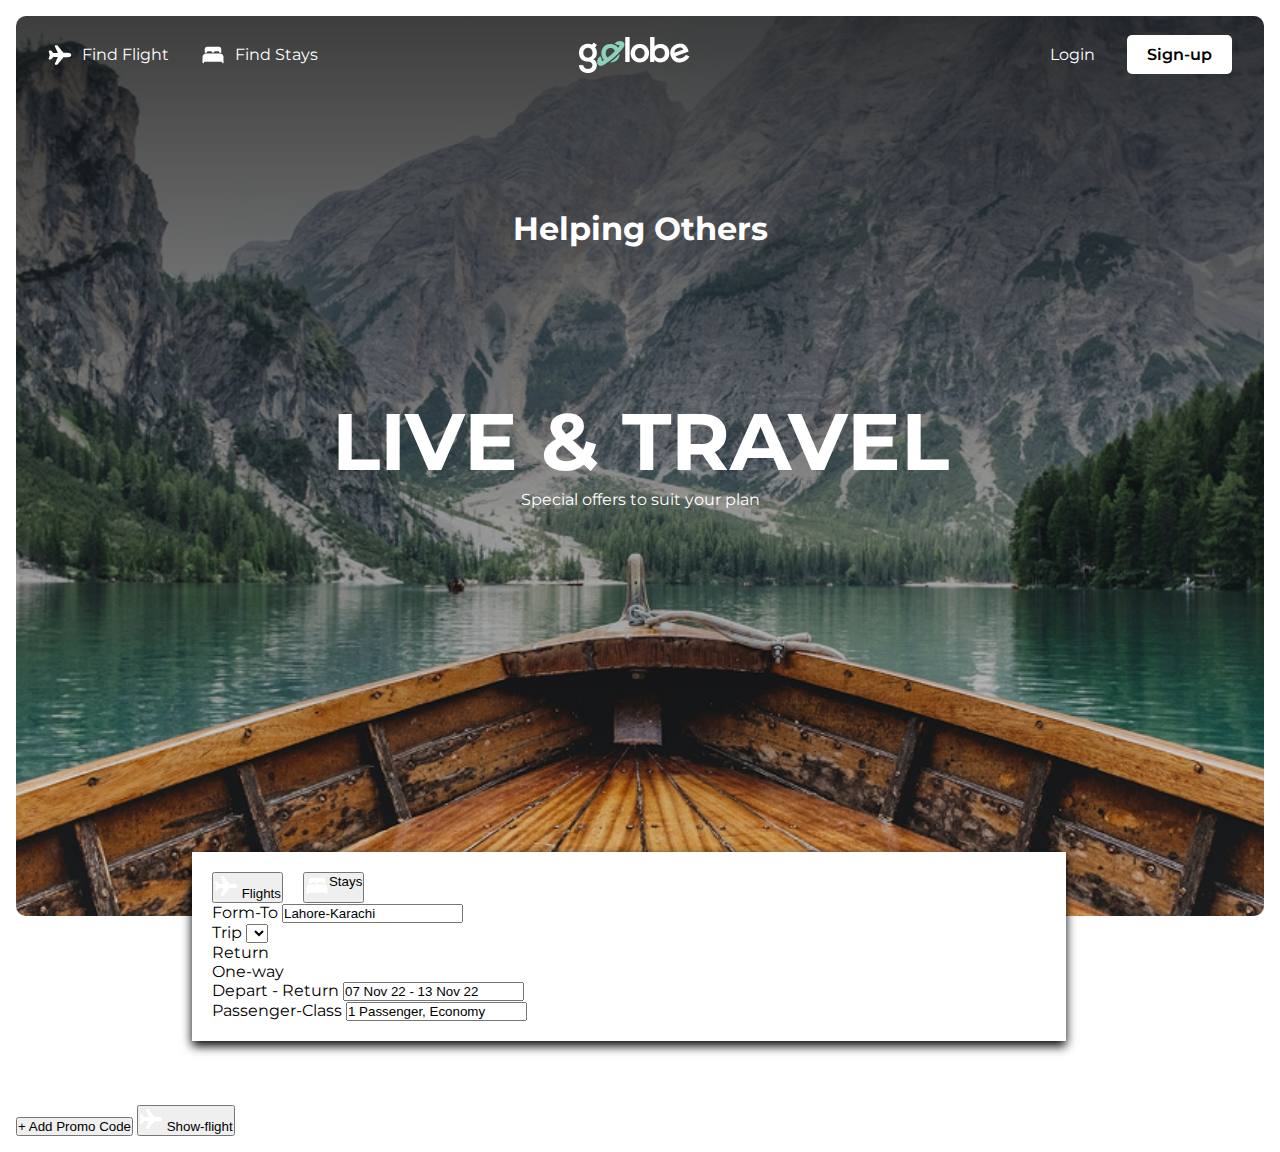
<file: index.html>
<!DOCTYPE html>
<html lang="en">
<head>
    <meta charset="UTF-8">
    <meta name="viewport" content="width=device-width, initial-scale=1.0">
    <title>Golobe</title>
    <link rel="preconnect" href="https://fonts.googleapis.com">
<link rel="preconnect" href="https://fonts.gstatic.com" crossorigin>
<link href="https://fonts.googleapis.com/css2?family=Montserrat:ital,wght@0,100..900;1,100..900&display=swap" rel="stylesheet">
<link rel="stylesheet" href="style.css">
</head>
<body>
    
    <div id="hero-section">
        <div id="gradient-color"></div>

        <nav>
            <div class="Search">
                <div class="sub-search">
                    <img src="/asset/icons/airplane.png" alt="">
                    <p>Find Flight</p>
            </div>
            <div class="sub-search">
                <img src="/asset/icons/ion_bed.png" alt="">
                <p>Find Stays</p>
            </div>
        
        </div>
            <img src="/asset/Logo.png" alt="logo" style="margin-right: 100px;">
            <div class="Buttons">
                <div class="login">Login</div>
                <div class="sign-up">Sign-up</div>
            </div>
        </nav>
        <div class="mid-section">
            <h1 id="HelpingOthers">Helping Others</h1>
            <h3 id="live">LIVE & TRAVEL</h3>
            <p id="special">Special offers to suit your plan</p>

        </div>

    </div>
<div class="form-container">
    <div class="bookings">
        <button class="tabicon">
            <span class="icon"><img src="/asset/icons/airplane.png" alt=""></span>
            Flights
        </button>
        <button class="tab">
            <span class="icon"><img src="/asset/icons/ion_bed.png"></span>
            Stays
       </button>
       </div>
    <div class="form">
      <div class="form-group">
      <label>Form-To</label>
      <input type="text" name="" value="Lahore-Karachi"/>
      </div>
    <div class="form-group"></div>
    <label for="trip">Trip</label>
    <select name="" id="trip"></select>
    <option value="">Return</option>
    <option value="">One-way</option>
    </select>
    </div>
    <div class="form-group">
        <label>Depart - Return</label>
        <input type="text" value="07 Nov 22 - 13 Nov 22">
    </div>
    <div class="form-group">
        <label for="">Passenger-Class</label>
        <input type="text" value="1 Passenger, Economy" />
        </div>
    </div>
    <div class="book-flight">
        <button class="Promo">+ Add Promo Code</button>
        <button class="show-flight">
            <span><img src="/asset/icons/airplane.png" alt="" /></span>
        Show-flight
        </button>
    </div>
</div>

</body>
</html>
</file>
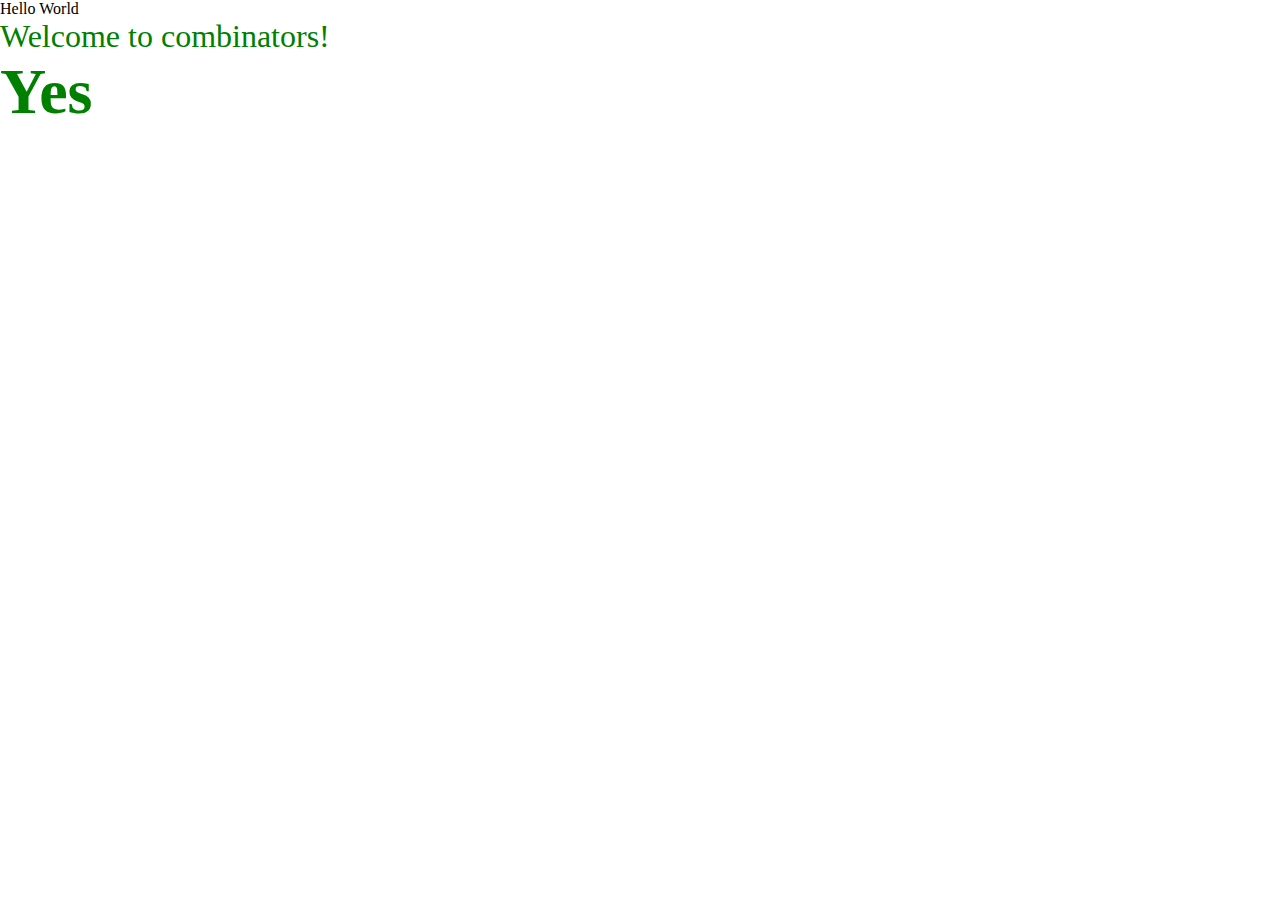
<file: cssgridcombinators.html>
<!DOCTYPE html>
<html lang="en">
<head>
    <meta charset="UTF-8">
    <meta name="viewport" content="width=device-width, initial-scale=1.0">
    <title>Document</title>
    <link rel="stylesheet"  href="cssgridcombinator.css">
</head>
<body>
    <div class="parent1">
       <p>Hello World</p> 
    </div>

    <div class="parent2">
        <p>Welcome to combinators!</p>
        <h1>Yes</h1>

    </div>
</body>
</html>
</file>
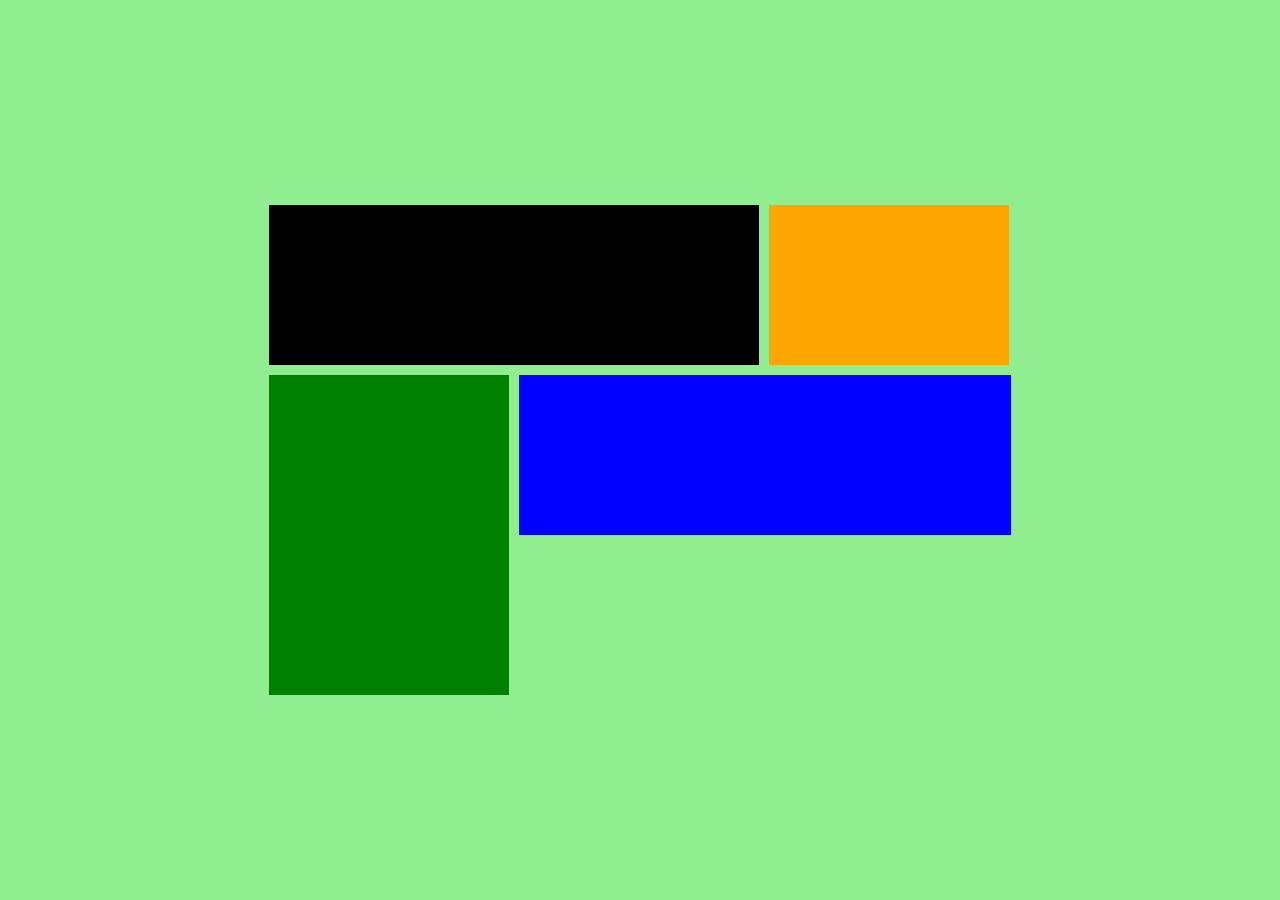
<file: grid.html>
<!DOCTYPE html>
<html lang="en">
<head>
    <meta charset="UTF-8">
    <meta name="viewport" content="width=device-width, initial-scale=1.0">
    <title>Document</title>
    <link rel="stylesheet" href="grid.css">
</head>
<body>
    <div class="grid-layout">
        <div class="grid-item1"></div>
        <div class="grid-item2"></div>
        <div class="grid-item3"></div>
        <div class="grid-item4"></div>
        <div class="grid-item5"></div>
        <div class="grid-item6"></div>
    </div>
</body>
</html>
</file>
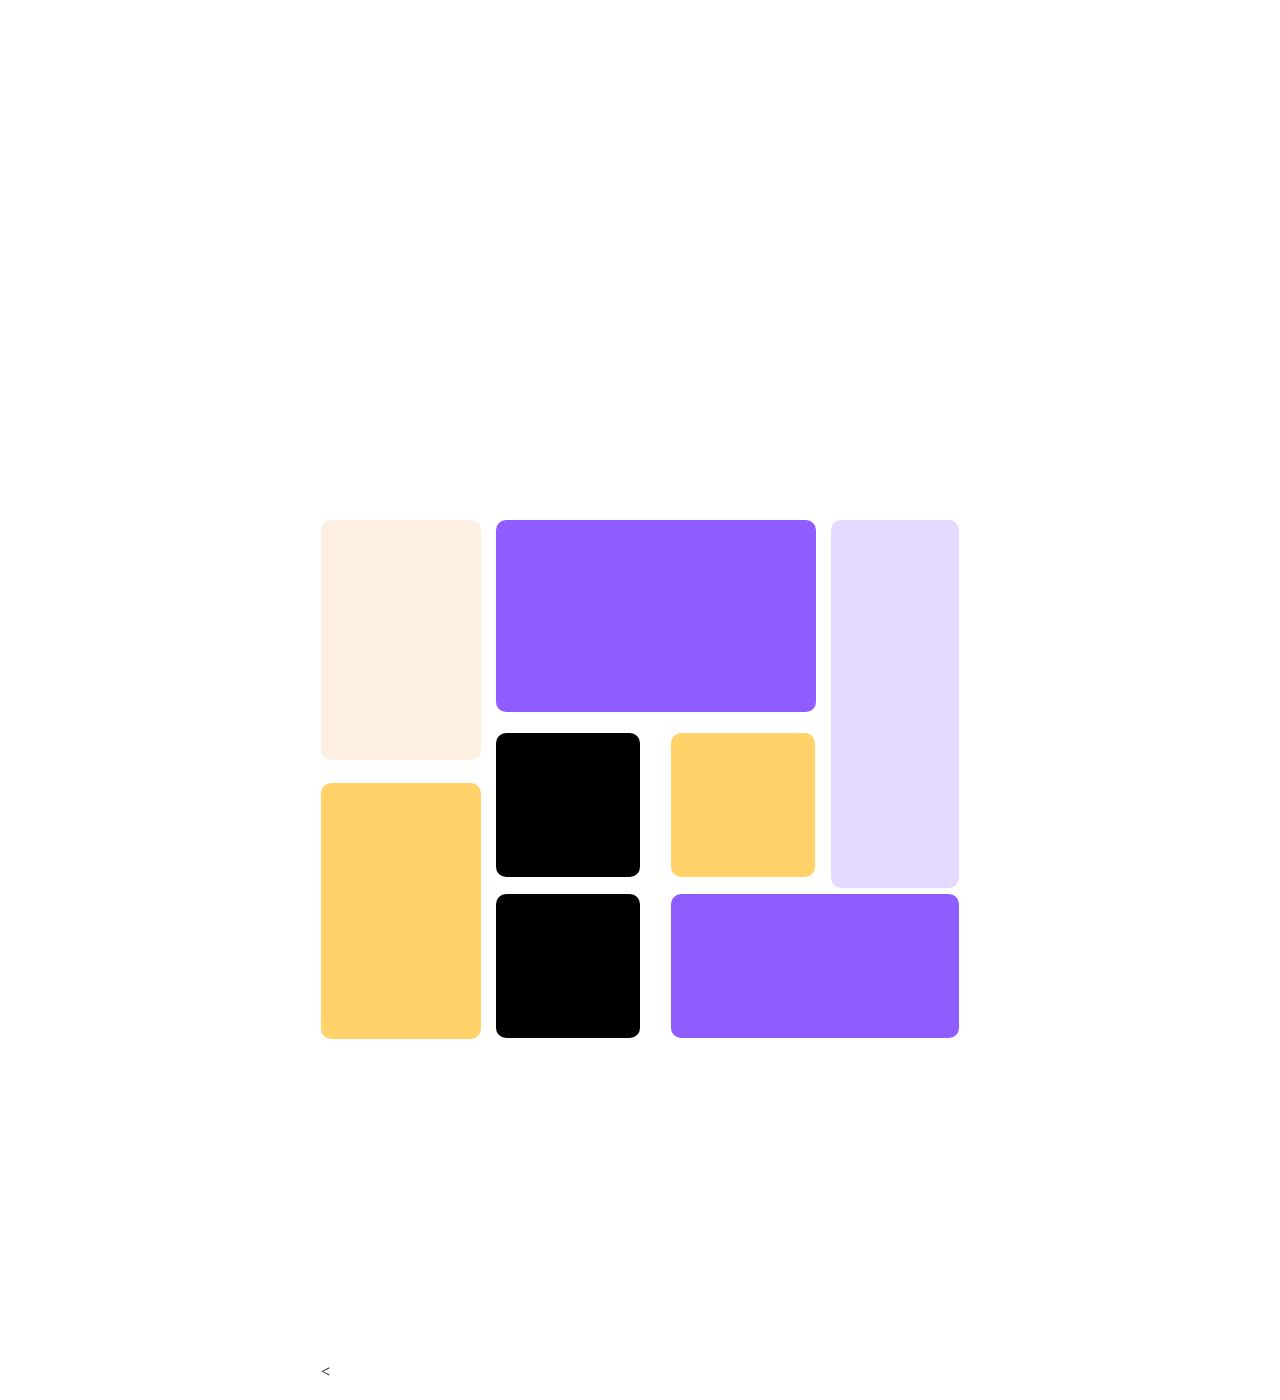
<file: gridassignment.html>
<!DOCTYPE html>
<html lang="en">
<head>
    <meta charset="UTF-8">
    <meta name="viewport" content="width=device-width, initial-scale=1.0">
    <title>Document</title>
    <link rel="stylesheet" href="/gridassignment.css"
</head>
<body>
    <div class="grid-layout">
        <div class="grid-item1"></div>
        <div class="grid-item2"></div>
        <div class="grid-item3"></div>
        <div class="grid-item4"></div>
        <div class="grid-item5"></div>
        <div class="grid-item6"></div>
        <div class="grid-item7"></div>
         <div class="grid-item8"></div>
        <div class="grid-item9"></div>
        <<!--div class="grid-item10"></div>
        <div class="grid-item11"></div>
        <div class="grid-item12"></div>
        <div class="grid-item13"></div>
        <div class="grid-item14"></div>
        <div class="grid-item15"></div>
        <div class="grid-item16"></div>-->
    </div>
    
</body>
</html>
</file>
<file: style.css>
*,*::before,*::after{
    padding: 0;
    margin: 0;
    box-sizing: border-box;
}

body{
    font-family: "Montserrat", sans-serif;
    padding: 1rem;
}

#hero-section{
    background-image: url('/asset/hero-image.png');
    width: 100%;
    height: 100vh;
    background-position: center;
    background-size: cover;
    position: relative;
    border-radius: 10px;
}

#gradient-color{
    position: absolute;
    width: 100%;
    height: 100vh;
    top: 0;
    background-image: linear-gradient(to bottom, rgba(0, 0, 0, 0.742), 
    rgba(0, 0, 0, 0.025));
    border-radius: 10px;
}

nav{
    display: flex;
    justify-content: space-between;
    align-items: center;
    z-index: 1;
    position: relative;
    color: white;
    padding: 1.2rem 2rem;
}

.sub-search{
    display: flex;
    align-items: center;
    gap: 10px;
}
.Search{
    display: flex;
    align-items: center;
    gap: 2rem;
}

.sign-up{
    background-color: white;
    padding: 10px 20px;
    border-radius: 5px;
    color: black;
    font-weight: 600;

}

.log-in{
    color: white;
    font-weight: 600;

}
.buttons{
    display: flex;
    align-items: center;
    gap: 20px;
}
.Buttons{
    display: flex;
    align-items: center;
    gap: 2rem;
}
.mid-section{
    z-index: 2;
    position: relative;
    justify-content: space-between;
    
}

#HelpingOthers{
    color: white;
    display: flex;
    justify-content: center;
    align-items: center;
    height: 30vh;
    width: 100%;
    margin-bottom: 0;
    margin-top: 0;

}
#live{
    color: white;
    width: 100%;
    font-size: 80px;
    display: flex;
    align-items: center;
    justify-content: center;
    margin-top: 30px;
    
}
#special{
    color: white;
    display: flex;
    justify-content: center;
    align-items: center;
}
.bookings{
display: flex;
align-items: 20px;
gap: 20px;
}

.form-container{
    position: relative;
    z-index: 1;
    bottom: 4rem;
    left: 6rem;
    background-color: white;
    width: 70%;
    border: 1px solid none;
    margin-left: 5rem;
    display: flex;
    flex-direction: column;
    padding: 20px;
    height: auto;
    box-shadow: 0px 5px 10px;
}

.tab{
    display: flex;
    
}
</file>
<file: cssgridcombinator.css>
*{
    padding: 0;
    margin: 0;
    box-sizing: border-box;
}

.parent2{
    color: green;
    font-size: 2rem;
}
</file>
<file: grid.css>
*{
    padding: 0;
    margin: 0;
    box-sizing: border-box;
}

.grid-item1{
   /*width: 15rem;*/
   height: 10rem;
   background-color: black;
   grid-column-start: 1;
   grid-column-end: 3;
   
}

.grid-item2{
    width: 15rem;
    height: 10rem;
    background-color: orange;
    gap: 10px;
}
.grid-item3{
    width: 15rem;
    height: 10rem;
    background-color: green;
}
.grid-item4{
    width: 15rem;
    height: 10rem;
    background-color: blue;
}
.grid-item5{
    width: 15.7rem;
    height: 10rem;
    background-color: blue;
    margin-left: -10px;
    
}
.grid-item6{
    width: 15rem;
    height: 10rem;
    background-color: green;
    margin-top: -10px;
}

.grid-layout{
    display: grid;
    grid-template-columns: auto auto auto;
    /*grid-template-columns:20rem 20rem 20rem ;*/
    background-color: lightgreen;
    justify-content: center;
    height: 100vh;
    align-content: center;
    gap: 10px;
}
</file>
<file: gridassignment.css>
*{
    padding: 0;
    margin: 0;
    box-sizing: border-box;
}

.grid-layout{
    display: grid;
    background-color: white;
    justify-content: center;
    gap: 15px;
    grid-template-columns: auto auto auto;
    height: 100vh;
    align-content: center;
    margin-top: 500px;
}
.grid-item1{
        width: 10rem;
        height: 15rem;
        background-color: #fdefe2;
        border-radius: 10px;
}
.grid-item2{
    width: 20rem;
    height: 12rem;
    background-color: #8e5cff;
    border-radius: 10px;
}
.grid-item3{
    width: 8rem;
    height: 23rem;
    background-color: #e6d9ff;
    border-radius: 10px;
}
.grid-item4{
    width: 10rem;
    height: 16rem;
    background-color: #ffd26a;
    margin-top: -120px;
    border-radius: 10px;
}
.grid-item5{
    width: 9rem;
    height: 9rem;
    background-color: black;
    margin-top: -170px;
    border-radius: 10px;
}
.grid-item6{
    width: 9rem;
    height: 9rem;
    background-color: #ffd26a;
    margin-left: -160px;
    margin-top: -170px;
    border-radius: 10px;
}
.grid-item7{
    width: 9rem;
    height: 9rem;
    background-color: white;
    margin-top: 150px;
    border-radius: 10px;
    
}
.grid-item8{
    width: 9rem;
    height: 9rem;
    background-color: black;
    margin-top: -160px;
    border-radius: 10px;
}
.grid-item9{
    width: 18rem;
    height: 9rem;
    background-color:#8e5cff ;
    margin-top: -160px;
    margin-left: -160px;
    border-radius: 10px;
}
</file>
